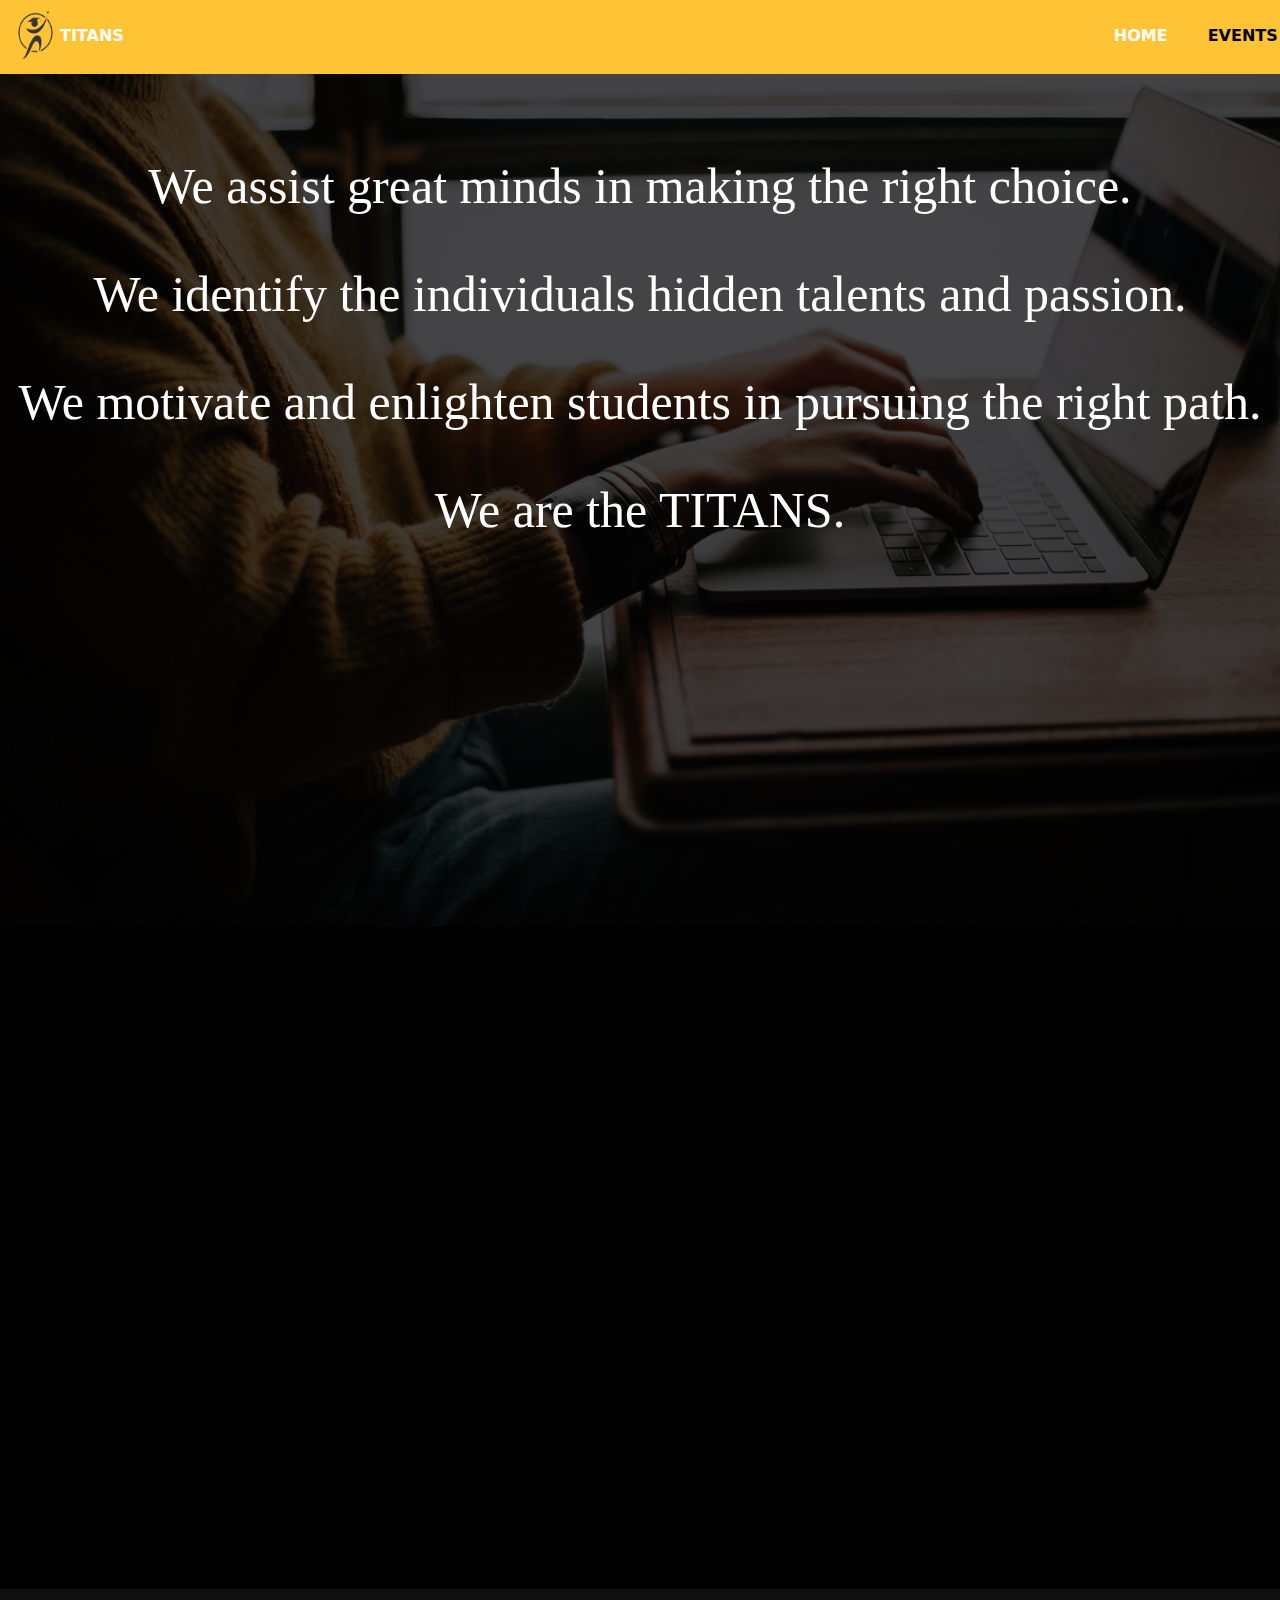
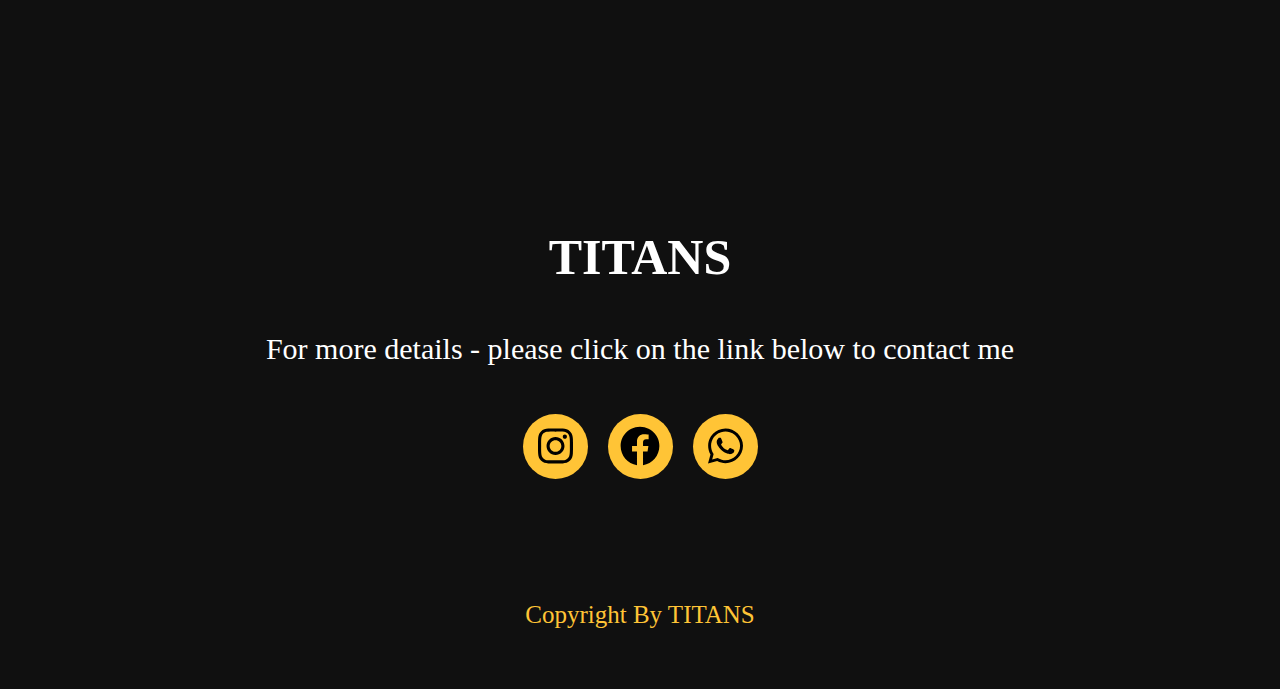
<file: index.html>
<!DOCTYPE html>
<html lang="en">
<head>
    <meta charset="UTF-8">
    <meta name="viewport" content="width=device-width, initial-scale=1.0">
    <title>HOMEPAGE</title>
    <link rel="stylesheet" href="style1.css">
</head>
<body>
    <nav class="navbar">
        <div class="logo">
            <img src="logo.png" alt="logo">
        </div>
        <p class="titans">TITANS</p>
        <ul>
            <li><a href="" id="home">HOME</a></li>  
            <li><a href="PAGE3\index3.html">EVENTS</a></li>
            <li><a href="PAGE4\index4.html">REGISTRATION</a></li>
            <li><a href="PAGE5\index5.html">FAQ</a></li>


        </ul>
    </nav>
    <main>
        <div class="bg"><img src="pic2.jpg" alt="" id="img2"></div>
        <h2 id="whom" >Whom we are!</h2>
        <article>
           <p>We assist great minds in making the right choice. </p>
           <p>We identify the individuals hidden talents and passion. </p>
            <p>We motivate and enlighten students in pursuing the right path.</p> 
            <p>We are the TITANS.</p>
        </article>
    </main>
    <footer>
        <p>TITANS</p>
        <p>For more details - please click on the link below to contact me</p>
        <div class="social">
            <a href="#">
                <!-- <i class="fa-brands fa-instagram"></i> -->
                <svg xmlns="http://www.w3.org/2000/svg" fill="currentColor" height="1em" viewBox="0 0 448 512">! Font Awesome Free 6.4.2 by @fontawesome - https://fontawesome.com License - https://fontawesome.com/license (Commercial License) Copyright 2023 Fonticons, Inc.<path d="M224.1 141c-63.6 0-114.9 51.3-114.9 114.9s51.3 114.9 114.9 114.9S339 319.5 339 255.9 287.7 141 224.1 141zm0 189.6c-41.1 0-74.7-33.5-74.7-74.7s33.5-74.7 74.7-74.7 74.7 33.5 74.7 74.7-33.6 74.7-74.7 74.7zm146.4-194.3c0 14.9-12 26.8-26.8 26.8-14.9 0-26.8-12-26.8-26.8s12-26.8 26.8-26.8 26.8 12 26.8 26.8zm76.1 27.2c-1.7-35.9-9.9-67.7-36.2-93.9-26.2-26.2-58-34.4-93.9-36.2-37-2.1-147.9-2.1-184.9 0-35.8 1.7-67.6 9.9-93.9 36.1s-34.4 58-36.2 93.9c-2.1 37-2.1 147.9 0 184.9 1.7 35.9 9.9 67.7 36.2 93.9s58 34.4 93.9 36.2c37 2.1 147.9 2.1 184.9 0 35.9-1.7 67.7-9.9 93.9-36.2 26.2-26.2 34.4-58 36.2-93.9 2.1-37 2.1-147.8 0-184.8zM398.8 388c-7.8 19.6-22.9 34.7-42.6 42.6-29.5 11.7-99.5 9-132.1 9s-102.7 2.6-132.1-9c-19.6-7.8-34.7-22.9-42.6-42.6-11.7-29.5-9-99.5-9-132.1s-2.6-102.7 9-132.1c7.8-19.6 22.9-34.7 42.6-42.6 29.5-11.7 99.5-9 132.1-9s102.7-2.6 132.1 9c19.6 7.8 34.7 22.9 42.6 42.6 11.7 29.5 9 99.5 9 132.1s2.7 102.7-9 132.1z"/></svg>
            </a>
            <a href="#">
                <!-- <i class="fa-brands fa-facebook"></i> -->
                <svg xmlns="http://www.w3.org/2000/svg" fill="currentColor" height="1em" viewBox="0 0 512 512">! Font Awesome Free 6.4.2 by @fontawesome - https://fontawesome.com License - https://fontawesome.com/license (Commercial License) Copyright 2023 Fonticons, Inc.<path d="M504 256C504 119 393 8 256 8S8 119 8 256c0 123.78 90.69 226.38 209.25 245V327.69h-63V256h63v-54.64c0-62.15 37-96.48 93.67-96.48 27.14 0 55.52 4.84 55.52 4.84v61h-31.28c-30.8 0-40.41 19.12-40.41 38.73V256h68.78l-11 71.69h-57.78V501C413.31 482.38 504 379.78 504 256z"/></svg>
            </a>
            <a href="#">
                <!-- <i class="fa-brands fa-whatsapp"></i> -->
                <svg xmlns="http://www.w3.org/2000/svg" fill="currentColor" height="1em" viewBox="0 0 448 512">! Font Awesome Free 6.4.2 by @fontawesome - https://fontawesome.com License - https://fontawesome.com/license (Commercial License) Copyright 2023 Fonticons, Inc.<path d="M380.9 97.1C339 55.1 283.2 32 223.9 32c-122.4 0-222 99.6-222 222 0 39.1 10.2 77.3 29.6 111L0 480l117.7-30.9c32.4 17.7 68.9 27 106.1 27h.1c122.3 0 224.1-99.6 224.1-222 0-59.3-25.2-115-67.1-157zm-157 341.6c-33.2 0-65.7-8.9-94-25.7l-6.7-4-69.8 18.3L72 359.2l-4.4-7c-18.5-29.4-28.2-63.3-28.2-98.2 0-101.7 82.8-184.5 184.6-184.5 49.3 0 95.6 19.2 130.4 54.1 34.8 34.9 56.2 81.2 56.1 130.5 0 101.8-84.9 184.6-186.6 184.6zm101.2-138.2c-5.5-2.8-32.8-16.2-37.9-18-5.1-1.9-8.8-2.8-12.5 2.8-3.7 5.6-14.3 18-17.6 21.8-3.2 3.7-6.5 4.2-12 1.4-32.6-16.3-54-29.1-75.5-66-5.7-9.8 5.7-9.1 16.3-30.3 1.8-3.7.9-6.9-.5-9.7-1.4-2.8-12.5-30.1-17.1-41.2-4.5-10.8-9.1-9.3-12.5-9.5-3.2-.2-6.9-.2-10.6-.2-3.7 0-9.7 1.4-14.8 6.9-5.1 5.6-19.4 19-19.4 46.3 0 27.3 19.9 53.7 22.6 57.4 2.8 3.7 39.1 59.7 94.8 83.8 35.2 15.2 49 16.5 66.6 13.9 10.7-1.6 32.8-13.4 37.4-26.4 4.6-13 4.6-24.1 3.2-26.4-1.3-2.5-5-3.9-10.5-6.6z"/></svg>
            </a>
        </div>
        <p class="end">Copyright By TITANS</p>
    </footer>

    

    
</body>
</html>
</file>
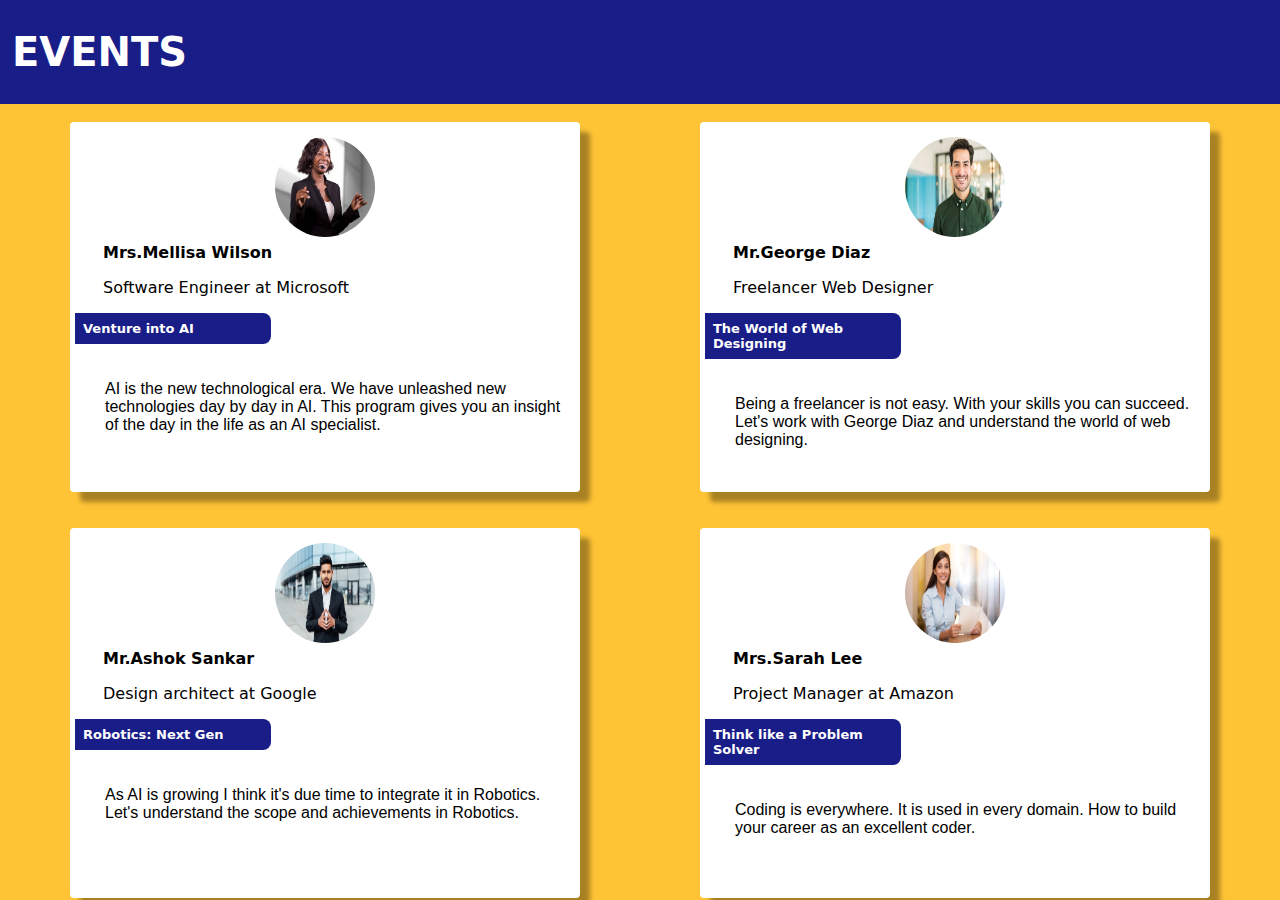
<file: PAGE3/index3.html>
<!DOCTYPE html>
<html lang="en">
  <head>
    <meta charset="UTF-8" />
    <meta name="viewport" content="width=device-width, initial-scale=1.0" />
    <title>EVENTS</title>
    <link rel="stylesheet" href="style3.css" />
  </head>
  <body>
    <div class="EVENTSBANNER">
      <h1>EVENTS</h1>
    </div>
    <br>
  

    <div class="allspeakers">
      <div class="box1">
        <div class="square">
          <img src="ONE.jpeg" alt=""  id="icon1"/>
        </div>
        <p id="line1">Mrs.Mellisa Wilson</p>
        <p id="line2">Software Engineer at Microsoft</p>
        <div class="offer">Venture into AI</div>
        <br>
        <p id="line3">
          AI is the new technological era. We have unleashed new technologies
          day by day in AI. This program gives you an insight of the day in the
          life as an AI specialist.
        </p>
      </div>
      <div class="box1">
        <div class="square">
          <img src="TWO.jpeg" alt=""  id="icon1" />
        </div>
        <p id="line1">Mr.George Diaz</p>
        <p id="line2">Freelancer Web Designer</p>
        <div class="offer">The World of Web Designing</div>
        <br>
        <p id="line3">
          Being a freelancer is not easy. With your skills you can succeed.
          Let's work with George Diaz and understand the world of web designing.
        </p>
      </div>
    </div>
    <br>
    <br>
    <div class="allspeakers2">
      <div class="box1">
        <div class="square">
          <img src="THREE.jpeg" alt=""  id="icon1" />
        </div>
        <p id="line1">Mr.Ashok Sankar</p>
        <p id="line2">Design architect at Google</p>
        <div class="offer">Robotics: Next Gen</div>
        <br>
        <p id="line3">
          As AI is growing I think it's due time to integrate it in Robotics.
          Let's understand the scope and achievements in Robotics.
        </p>
      </div>
      <div class="box1">
        <div class="square">
          <img src="FOUR.jpeg" alt=""  id="icon1" />
        </div>
        <p id="line1">Mrs.Sarah Lee</p>
        <p id="line2">Project Manager at Amazon</p>
        <div class="offer">Think like a Problem Solver</div>
        <br>
        <p id="line3">
          Coding is everywhere. It is used in every domain. How to build your
          career as an excellent coder.
        </p>
      </div>
    </div>
  </body>
</html>
</file>
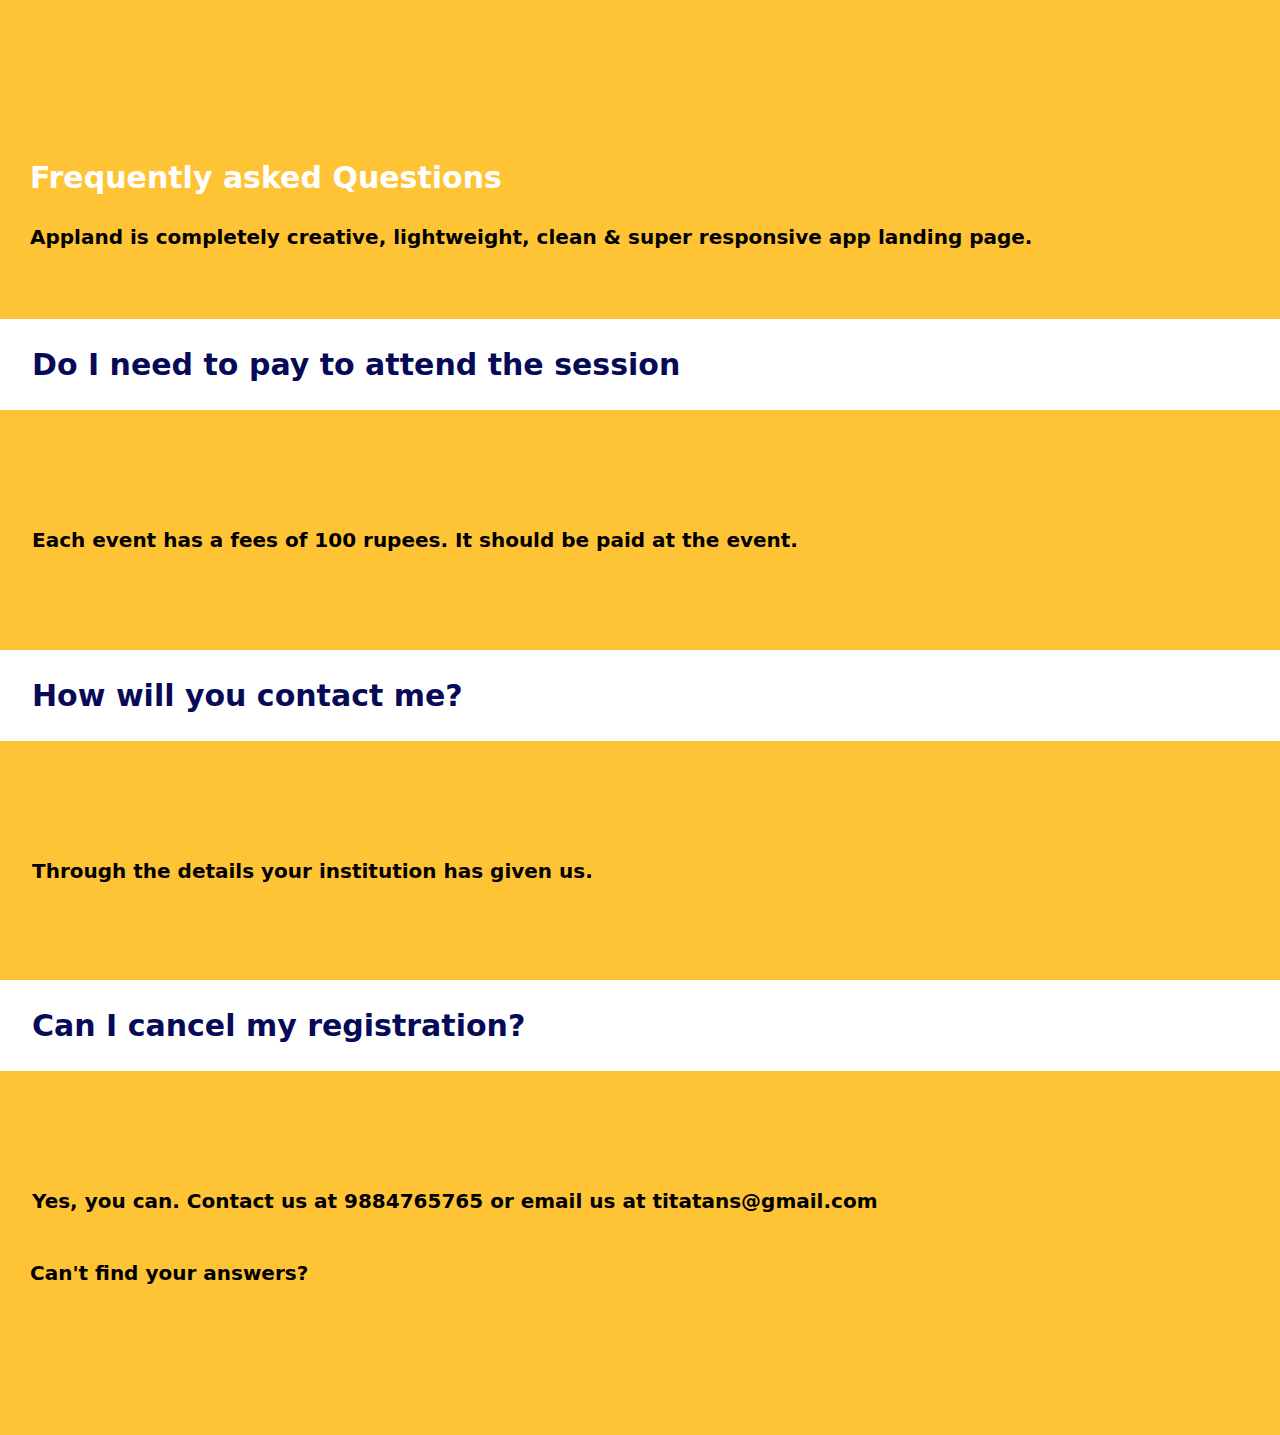
<file: PAGE5/index5.html>
<!DOCTYPE html>
<html lang="en">
  <head>
    <meta charset="UTF-8" />
    <meta name="viewport" content="width=device-width, initial-scale=1.0" />
    <title>PAGE5</title>
    <link rel="stylesheet" href="style5.css">
  </head>
  <body>
    <div class="faq_area section_padding_130" id="faq">
      <div class="container">
        <div class="row justify-content-center">
          <div class="col-12 col-sm-8 col-lg-6">
            <!-- Section Heading-->
            <div
              class="section_heading text-center wow fadeInUp"
              data-wow-delay="0.2s"
              style="
                visibility: visible;
                animation-delay: 0.2s;
                animation-name: fadeInUp;
              "
            >
              <h3 id="h4">Frequently asked Questions</h3>
              <p id="p2">
                Appland is completely creative, lightweight, clean &amp; super
                responsive app landing page.
              </p>
              <div class="line"></div>
            </div>
          </div>
        </div>
        <div class="row justify-content-center">
          <!-- FAQ Area-->
          <div class="col-12 col-sm-10 col-lg-8">
            <div class="accordion faq-accordian" id="faqAccordion">
              <div
                class="card border-0 wow fadeInUp"
                data-wow-delay="0.2s"
                style="
                  visibility: visible;
                  animation-delay: 0.2s;
                  animation-name: fadeInUp;
                "
              >
                <div class="card-header" id="headingOne">
                  <h6
                    class="mb-0 collapsed"
                    data-toggle="collapse"
                    data-target="#collapseOne"
                    aria-expanded="true"
                    aria-controls="collapseOne"
                  >
                    Do I need to pay to attend the session
                    <span class="lni-chevron-up"></span>
                  </h6>
                </div>
                <div
                  class="collapse"
                  id="collapseOne"
                  aria-labelledby="headingOne"
                  data-parent="#faqAccordion"
                >
                  <div class="card-body">
                    <p>
                      Each event has a fees of 100 rupees. It should be paid at
                      the event.
                    </p>
                  </div>
                </div>
              </div>
              <div
                class="card border-0 wow fadeInUp"
                data-wow-delay="0.3s"
                style="
                  visibility: visible;
                  animation-delay: 0.3s;
                  animation-name: fadeInUp;
                "
              >
                <div class="card-header" id="headingTwo">
                  <h6
                    class="mb-0 collapsed"
                    data-toggle="collapse"
                    data-target="#collapseTwo"
                    aria-expanded="true"
                    aria-controls="collapseTwo"
                  >
                    How will you contact me?<span class="lni-chevron-up"></span>
                  </h6>
                </div>
                <div
                  class="collapse"
                  id="collapseTwo"
                  aria-labelledby="headingTwo"
                  data-parent="#faqAccordion"
                >
                  <div class="card-body">
                    <p>Through the details your institution has given us.</p>
                  </div>
                </div>
              </div>
              <div
                class="card border-0 wow fadeInUp"
                data-wow-delay="0.4s"
                style="
                  visibility: visible;
                  animation-delay: 0.4s;
                  animation-name: fadeInUp;
                "
              >
                <div class="card-header" id="headingThree">
                  <h6
                    class="mb-0 collapsed"
                    data-toggle="collapse"
                    data-target="#collapseThree"
                    aria-expanded="true"
                    aria-controls="collapseThree"
                  >
                    Can I cancel my registration?<span
                      class="lni-chevron-up"
                    ></span>
                  </h6>
                </div>
                <div
                  class="collapse"
                  id="collapseThree"
                  aria-labelledby="headingThree"
                  data-parent="#faqAccordion"
                >
                  <div class="card-body">
                    <p>
                      Yes, you can. Contact us at 9884765765 or email us at
                      titatans@gmail.com
                    </p>
                  </div>
                </div>
              </div>
            </div>
            <!-- Support Button-->
            <div
              class="support-button text-center d-flex align-items-center justify-content-center mt-4 wow fadeInUp"
              data-wow-delay="0.5s"
              style="
                visibility: visible;
                animation-delay: 0.5s;
                animation-name: fadeInUp;
              "
            >
              <i class="lni-emoji-sad"></i>
              <p class="mb-0 px-2" id="last">Can't find your answers?</p>
            </div>
          </div>
        </div>
      </div>
    </div>
  </body>
</html>
</file>
<file: style1.css>
body {
  margin: 0;
  background-color: black;
}
body
#whom{
  color: #ffc436;
}
#home{
  color: white;
}

.navbar {
  background-color: #ffc436;
  padding: 10px;
  display: flex;
  flex-direction: row;
}

.navbar ul {
  display: flex;
  flex-direction: row;
  gap: 40px;
  list-style-type: none;
  text-decoration: none;
  justify-content: space-between;

  margin-left: 950px;
}
a {
  list-style: none;
  text-decoration: none;
  color: black;
  font-family: system-ui, -apple-system, BlinkMacSystemFont, "Segoe UI", Roboto,
    Oxygen, Ubuntu, Cantarell, "Open Sans", "Helvetica Neue", sans-serif;
font-weight: bolder;
}
a:hover{
  
  color: white;
}
img {
  height: 50px;
  width: 50px;
}
h2 {
  font-size: 80px;
  font-family: system-ui, -apple-system, BlinkMacSystemFont, "Segoe UI", Roboto,
    Oxygen, Ubuntu, Cantarell, "Open Sans", "Helvetica Neue", sans-serif;
  text-align: center;
}
#img2{
  width: 100%;
  height: 100%;
  opacity: 0.3;
  
}
h2{
  position:relative;
  top: -1000px;
}
article{
  position:relative;
  top: -1000px;
  font-size: 50px;
  text-align: center;
  color: white;
  
  
}
.titans{
  color: white;
  font-weight: bold;
  font-family: system-ui, -apple-system, BlinkMacSystemFont, 'Segoe UI', Roboto, Oxygen, Ubuntu, Cantarell, 'Open Sans', 'Helvetica Neue', sans-serif;
}
footer{
  position:relative;
  width: 100%;
  height: 700px;
  background: #101010;
  display: flex;
  flex-direction: column;
  align-items: center;
  justify-content: center;
}
footer p:nth-child(1){
  font-size: 50px;
  color: white;
  margin-bottom: 20px;
  font-weight: bold;
}
footer p:nth-child(2){
  color: white;
  font-size: 30px;
  width: 500x;
  text-align: center;
  line-height: 26px;
}
.social{
  display: flex;
}
.social a{
  width: 65px;
  height: 65px;
  display: flex;
  align-items: center;
  justify-content: center;
  background: #ffc436;
  border-radius: 50% ;
  margin: 22px 10px;
  color: black;
  text-decoration: none;
  font-size: 40px;
}
.social a:hover{
  transform: scale(1.3);
  transition: .3s;
}
.end{
  position: absolute;
  color: #ffc436;
  bottom: 35px;
  font-size: 25px;
}
</file>
<file: PAGE3/style3.css>
body {
  background-color: #ffc436;
  margin: 0px;
}

.box1 {
  /* border: 1px solid gray; */
  border-radius: 4px;
  width: 500px;
  height: 360px;
  padding: 5px;
  /* margin: 10px; */
  background-color: white   ;
  -webkit-box-shadow: 10px 10px 5px 0px rgba(0, 0, 0, 0.34);
  -moz-box-shadow: 10px 10px 5px 0px rgba(0, 0, 0, 0.34);
  box-shadow: 10px 10px 5px 0px rgba(0, 0, 0, 0.34);
}
.square {
  display: flex;
  justify-content: center;
  flex-wrap: wrap;
}
#line1 {
  margin-left: 28px;
  font-family: system-ui, -apple-system, BlinkMacSystemFont, "Segoe UI", Roboto,
    Oxygen, Ubuntu, Cantarell, "Open Sans", "Helvetica Neue", sans-serif;
  font-weight: bold;
}
#line2 {
  margin-left: 28px;
  font-family: system-ui, -apple-system, BlinkMacSystemFont, "Segoe UI", Roboto,
    Oxygen, Ubuntu, Cantarell, "Open Sans", "Helvetica Neue", sans-serif;
  font-weight: lighter;
}
#line3 {
  margin-left: 28px;
  font-family: sans-serif;
  /* font-size: 20px; */
  padding: 2px;
  font-weight: 500;
}
#strike {
  color: gray;
  font-weight: lighter;
}
.button3 {
  display: flex;
  justify-content: flex-end;
  margin-right: 20px;
}
#add {
  border: 1px solid rgb(255, 65, 44);
  color: rgb(255, 65, 44);
  background-color: white;
  padding: 2.5px;
  width: 60px;
  font-size: 15px;
  cursor: pointer;
  border-radius: 4px;
}
#add:hover {
  transform: scale(1.3);
  background-color: red;
  color: white;
}
.offer {
  font-weight: bold;
  font-family: system-ui, -apple-system, BlinkMacSystemFont, "Segoe UI", Roboto,
    Oxygen, Ubuntu, Cantarell, "Open Sans", "Helvetica Neue", sans-serif;
  background-color: #191d88;
  color: white;
  width: 180px;
  padding: 8px;
  font-size: small;
  /* border: 1px solid black; */
  border-radius: 0px 8px 8px 0px;
}
.row1 {
  display: flex;
  gap: 50px;
  justify-content: center;
}
.row2 {
  display: flex;
  gap: 50px;
  justify-content: center;
}

img {
  width: 100px;
  height: 100px;
  border: white;
  border-radius: 50%;
  position: relative;
  top: 10px;
}
.allspeakers {
  display: flex;
 gap: 50px;
  justify-content:space-evenly;
  
}
.allspeakers2 {
  display: flex;
  gap: 50px;
   justify-content:space-evenly;
 
  
}
.EVENTSBANNER {
  font-family: system-ui, -apple-system, BlinkMacSystemFont, "Segoe UI", Roboto,
    Oxygen, Ubuntu, Cantarell, "Open Sans", "Helvetica Neue", sans-serif;
  margin-left: 10px;
  font-size: 20px;
  background-color: #191d88;
  color: white;
  margin: 0px;
  width: 100%;
  padding: 2px;
  
}
h1{
  margin-left: 10px;
}
</file>
<file: PAGE5/style5.css>
body{
font-weight: bold;
font-family: system-ui, -apple-system, BlinkMacSystemFont, 'Segoe UI', Roboto, Oxygen, Ubuntu, Cantarell, 'Open Sans', 'Helvetica Neue', sans-serif;
margin: 0px;}
.section_padding_130 {
    padding-top: 130px;
    padding-bottom: 130px;
}
.faq_area {
    position: relative;
    z-index: 1;
    background-color:  #ffc436;
    
}

.faq-accordian {
    position: relative;
    z-index: 1;
}
.faq-accordian .card {
    position: relative;
    z-index: 1;
    margin-bottom: 1.5rem;
}
.faq-accordian .card:last-child {
    margin-bottom: 0;
}
.faq-accordian .card .card-header {
    background-color: #ffffff;
    padding: 0;
    border-bottom-color: #ebebeb;
}
.faq-accordian .card .card-header h6 {
    cursor: pointer;
    padding: 1.75rem 2rem;
    color: #3f43fd;
    display: -webkit-box;
    display: -ms-flexbox;
    display: flex;
    -webkit-box-align: center;
    -ms-flex-align: center;
    -ms-grid-row-align: center;
    align-items: center;
    -webkit-box-pack: justify;
    -ms-flex-pack: justify;
    justify-content: space-between;
}
.faq-accordian .card .card-header h6 span {
    font-size:50px;
}
.faq-accordian .card .card-header h6.collapsed {
    color: #070a57;
}
.faq-accordian .card .card-header h6.collapsed span {
    -webkit-transform: rotate(-180deg);
    transform: rotate(-180deg);
}
.faq-accordian .card .card-body {
    padding: 1.75rem 2rem;
}
.faq-accordian .card .card-body p:last-child {
    margin-bottom: 0;
}

@media only screen and (max-width: 575px) {
    .support-button p {
        font-size: 14px;
    }
}

.support-button i {
    color: #3f43fd;
    font-size: 1.25rem;
}
@media only screen and (max-width: 575px) {
    .support-button i {
        font-size: 1rem;
    }
}

.support-button a {
    text-transform: capitalize;
    color: #2ecc71;
}
@media only screen and (max-width: 575px) {
    .support-button a {
        font-size: 13px;
    }
}
h6{
    font-size: 30px;
}
h3{
    font-size: 30px;
}
p{
    font-size:20px;
    
}
#p2{
    margin-left: 30px;
}
#h4{
    margin-left: 30px;
    color: white;
}
#last{
margin-left:30px;
}
</file>
